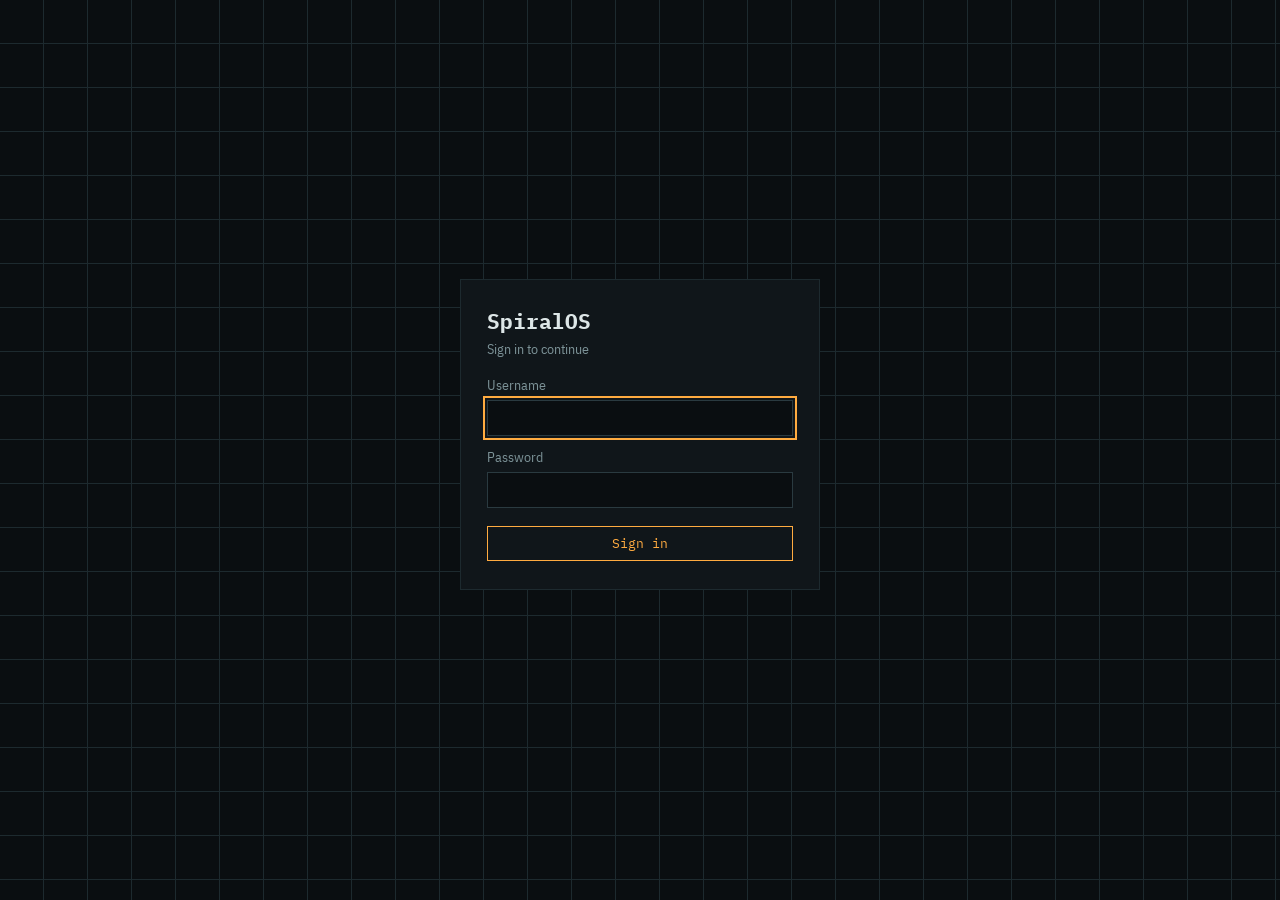
<file: src/main/resources/static/login.html>
<!DOCTYPE html>
<html lang="en">
<head>
  <meta charset="UTF-8">
  <meta name="viewport" content="width=device-width, initial-scale=1.0">
  <link rel="preconnect" href="https://fonts.googleapis.com">
  <link rel="preconnect" href="https://fonts.gstatic.com" crossorigin>
  <link href="https://fonts.googleapis.com/css2?family=IBM+Plex+Mono:wght@400;500;600;700&family=IBM+Plex+Sans+Condensed:wght@500;600;700&display=swap" rel="stylesheet">
  <link rel="stylesheet" href="style.css">
  <title>SpiralOS · Sign in</title>
</head>
<body class="login-body">
  <main class="login-card">
    <h1 class="login-brand">SpiralOS</h1>
    <p class="login-sub">Sign in to continue</p>
    <p class="form-msg error" id="login-msg" role="alert" hidden></p>
    <form method="post" action="/login">
      <label>Username<input name="username" type="text" autocomplete="username" required autofocus></label>
      <label>Password<input name="password" type="password" autocomplete="current-password" required></label>
      <input type="hidden" name="_csrf" id="csrf" value="">
      <button class="btn btn-primary" type="submit">Sign in</button>
    </form>
  </main>
  <script src="login.js"></script>
</body>
</html>
</file>
<file: src/main/resources/static/style.css>
:root {
  --bg: #0a0e11;
  --panel: #10161a;
  --line: #1d2a2f;
  --line-strong: #2a3a40;
  --text: #dde6e7;
  --text-dim: #7c9297;
  --text-faint: #44585d;

  --amber: #ffab40;
  --amber-dim: rgba(255, 171, 64, 0.12);
  --green: #4ddb9d;
  --green-dim: rgba(77, 219, 157, 0.12);
  --red: #ff5c5c;
  --red-dim: rgba(255, 92, 92, 0.14);

  --mono: 'IBM Plex Mono', ui-monospace, SFMono-Regular, Menlo, monospace;
  --sans: 'IBM Plex Sans Condensed', 'Segoe UI', sans-serif;
}

* {
  box-sizing: border-box;
  margin: 0;
  padding: 0;
}

html {
  scroll-behavior: smooth;
}

@media (prefers-reduced-motion: reduce) {
  html { scroll-behavior: auto; }
}

body {
  background-color: var(--bg);
  background-image:
    linear-gradient(var(--line) 1px, transparent 1px),
    linear-gradient(90deg, var(--line) 1px, transparent 1px);
  background-size: 44px 44px;
  background-position: -1px -1px;
  color: var(--text);
  font-family: var(--sans);
  padding: 28px 20px 60px;
  position: relative;
}

@media (prefers-color-scheme: light) {
  /* Instrument-panel dashboards stay dark regardless of OS theme;
     this is a deliberate choice, not an oversight. */
}

::selection {
  background: var(--amber-dim);
  color: var(--text);
}

a:focus-visible,
button:focus-visible {
  outline: 2px solid var(--amber);
  outline-offset: 2px;
}

.dashboard-container {
  max-width: 1040px;
  margin: 0 auto;
  position: relative;
}

/* One orchestrated load moment: a single scanline sweep down the page */
.scan-sweep {
  position: fixed;
  inset: 0;
  pointer-events: none;
  z-index: 50;
  background: linear-gradient(
    180deg,
    transparent 0%,
    rgba(255, 171, 64, 0.06) 45%,
    rgba(255, 171, 64, 0.15) 50%,
    rgba(255, 171, 64, 0.06) 55%,
    transparent 100%
  );
  transform: translateY(-100%);
  animation: sweep 1.1s ease-out 1;
}

@keyframes sweep {
  to { transform: translateY(100%); }
}

@media (prefers-reduced-motion: reduce) {
  .scan-sweep { display: none; }
}

/* Top bar */
.topbar {
  display: flex;
  justify-content: space-between;
  align-items: center;
  flex-wrap: wrap;
  gap: 14px;
  border: 1px solid var(--line);
  background-color: var(--panel);
  padding: 16px 22px;
  margin-bottom: 22px;
  position: sticky;
  top: 12px;
  z-index: 10;
}

#dashboard,
#processes,
#logs,
#settings {
  scroll-margin-top: 90px;
}

.brand {
  font-family: var(--mono);
  display: flex;
  align-items: baseline;
  gap: 8px;
}

.brand-name {
  font-weight: 600;
  font-size: 1.1rem;
  letter-spacing: 0.02em;
}

.brand-version {
  font-size: 0.78rem;
  color: var(--text-faint);
}

.nav-links {
  display: flex;
  gap: 22px;
  font-family: var(--sans);
  font-weight: 600;
}

.nav-links a {
  color: var(--text-dim);
  text-decoration: none;
  font-size: 0.92rem;
  padding-bottom: 4px;
  border-bottom: 2px solid transparent;
}

.nav-links a.active {
  color: var(--text);
  border-bottom-color: var(--amber);
}

.nav-links a:hover {
  color: var(--text);
}

.status-cluster {
  display: flex;
  align-items: center;
  gap: 16px;
  font-family: var(--mono);
  font-size: 0.85rem;
}

.clock {
  color: var(--text-dim);
  min-width: 7ch;
}

.status-line {
  display: inline-flex;
  align-items: center;
  gap: 6px;
  color: var(--green);
  font-weight: 600;
  letter-spacing: 0.03em;
}

.status-dot {
  width: 7px;
  height: 7px;
  border-radius: 50%;
  background-color: var(--green);
  display: inline-block;
  animation: pulse 2.4s ease-in-out infinite;
}

@keyframes pulse {
  0%, 100% { opacity: 1; }
  50% { opacity: 0.35; }
}

@media (prefers-reduced-motion: reduce) {
  .status-dot { animation: none; }
}

/* Metrics grid */
.metrics-grid {
  display: grid;
  grid-template-columns: repeat(auto-fit, minmax(260px, 1fr));
  gap: 1px;
  background-color: var(--line);
  border: 1px solid var(--line);
  margin-bottom: 22px;
}

.metric-card {
  background-color: var(--panel);
  padding: 20px 22px 18px;
  border-top: 2px solid var(--status-color, var(--text-faint));
}

.metric-head {
  display: flex;
  justify-content: space-between;
  align-items: baseline;
  margin-bottom: 10px;
}

.metric-label {
  font-size: 0.85rem;
  color: var(--text-dim);
}

.metric-flag {
  font-family: var(--mono);
  font-size: 0.72rem;
  color: var(--status-color, var(--text-faint));
}

.metric-value {
  font-family: var(--mono);
  font-size: 2.1rem;
  font-weight: 600;
  color: var(--text);
  margin-bottom: 12px;
  line-height: 1;
}

.metric-value .unit {
  font-size: 1rem;
  color: var(--text-dim);
  margin-left: 4px;
  font-weight: 500;
}

.sparkline {
  width: 100%;
  height: 30px;
  display: block;
  margin-bottom: 12px;
}

.sparkline polyline {
  fill: none;
  stroke: var(--status-color, var(--text-faint));
  stroke-width: 1.6;
  stroke-linejoin: round;
  stroke-linecap: round;
}

.metric-sub {
  font-family: var(--mono);
  font-size: 0.78rem;
  color: var(--text-faint);
  display: flex;
  justify-content: space-between;
}

.net-up { color: var(--text-faint); }
.net-down { color: var(--text-faint); }

/* Table section */
.table-section {
  border: 1px solid var(--line);
  background-color: var(--panel);
  padding: 20px 22px 6px;
  margin-bottom: 22px;
}

.table-section:last-child {
  margin-bottom: 0;
}

.table-head {
  display: flex;
  justify-content: space-between;
  align-items: baseline;
  flex-wrap: wrap;
  gap: 6px;
  margin-bottom: 14px;
}

.table-head h2 {
  font-size: 1rem;
  font-weight: 600;
  color: var(--text);
}

.table-sub {
  font-family: var(--mono);
  font-size: 0.75rem;
  color: var(--text-faint);
}

.process-table {
  width: 100%;
  border-collapse: collapse;
  table-layout: fixed;
  font-family: var(--mono);
  font-size: 0.86rem;
}

.process-table th {
  text-align: left;
  font-weight: 500;
  color: var(--text-faint);
  padding-bottom: 10px;
  padding-right: 16px;
  border-bottom: 1px solid var(--line);
}

.process-table td {
  padding: 12px 16px 12px 0;
  border-bottom: 1px solid var(--line);
  color: var(--text);
}

.col-pid { color: var(--text-dim); width: 70px; }
.col-num { text-align: right; width: 104px; }
.col-status { width: 130px; }

.process-table th.col-num { text-align: right; }

.status-cell {
  display: inline-flex;
  align-items: center;
  gap: 8px;
  color: var(--text-dim);
}

.status-sq {
  width: 8px;
  height: 8px;
  background-color: var(--green);
  flex-shrink: 0;
}

.status-cell.running .status-sq { background-color: var(--green); }
.status-cell.elevated .status-sq { background-color: var(--amber); }
.status-cell.stopped .status-sq { background-color: var(--red); }

.placeholder-note {
  font-family: var(--mono);
  font-size: 0.82rem;
  color: var(--text-faint);
  padding: 10px 0 18px;
}

.status-line.offline {
  color: var(--red);
}

.status-line.offline .status-dot {
  background-color: var(--red);
}

/* Responsive */
@media (max-width: 640px) {
  body { padding: 18px 14px 48px; background-size: 28px 28px; }
  .topbar { padding: 14px 16px; }
  .nav-links { gap: 14px; order: 3; width: 100%; }
  .status-cluster { gap: 10px; }
  .metric-value { font-size: 1.7rem; }
  .col-pid, .col-num, .col-status { width: auto; }
  .metric-sub { flex-direction: column; gap: 2px; }
}

/* ===== Multi-page additions ===== */

/* Controls */
.btn, .btn-link { font-family: var(--mono); font-size: 0.8rem; cursor: pointer; }
.btn { background: var(--panel); color: var(--text); border: 1px solid var(--line-strong); padding: 8px 14px; border-radius: 0; }
.btn:hover { border-color: var(--text-dim); }
.btn-primary { border-color: var(--amber); color: var(--amber); }
.btn-primary:hover { background: var(--amber-dim); }
.btn-link { background: none; border: none; color: var(--text-dim); padding: 0; }
.btn-link:hover { color: var(--text); text-decoration: underline; }
input, select { font-family: var(--mono); font-size: 0.85rem; background: var(--bg); color: var(--text); border: 1px solid var(--line-strong); padding: 8px 10px; border-radius: 0; }
input:focus-visible, select:focus-visible, .btn:focus-visible, .btn-link:focus-visible,
.th-btn:focus-visible, .log-view:focus-visible, .table-foot a:focus-visible { outline: 2px solid var(--amber); outline-offset: 2px; }

.toolbar { display: flex; flex-wrap: wrap; gap: 10px; align-items: center; margin-bottom: 14px; }
.toolbar input[type="search"] { flex: 1 1 200px; min-width: 160px; }
.toolbar label.inline { font-family: var(--mono); font-size: 0.8rem; color: var(--text-dim); display: flex; gap: 6px; align-items: center; }

/* Summary strip */
.stat-strip { display: grid; grid-template-columns: repeat(auto-fit, minmax(190px, 1fr)); gap: 1px; background: var(--line); border: 1px solid var(--line); margin-bottom: 22px; }
.stat { background: var(--panel); padding: 16px 20px; border-top: 2px solid var(--status-color, var(--text-faint)); }
.stat-label { font-size: 0.82rem; color: var(--text-dim); margin-bottom: 8px; }
.stat-value { font-family: var(--mono); font-size: 1.7rem; font-weight: 600; line-height: 1; }
.stat-value .unit { font-size: 0.9rem; color: var(--text-dim); margin-left: 4px; font-weight: 500; }

/* Tables */
.table-scroll { overflow-x: auto; }
.process-table.wide { min-width: 760px; }
.process-table td { overflow: hidden; text-overflow: ellipsis; white-space: nowrap; }
.col-user { width: 140px; }
.col-narrow { width: 90px; text-align: right; }
.process-table th.col-narrow { text-align: right; }
.th-btn { background: none; border: none; color: inherit; font: inherit; cursor: pointer; padding: 0; }
.th-btn:hover { color: var(--text); }
th[aria-sort="ascending"] .th-btn::after { content: " ▲"; color: var(--amber); }
th[aria-sort="descending"] .th-btn::after { content: " ▼"; color: var(--amber); }
th[aria-sort] .th-btn { color: var(--text); }
.table-foot { padding: 12px 0 14px; }
.table-foot a { font-family: var(--mono); font-size: 0.8rem; color: var(--text-dim); }
.table-foot a:hover { color: var(--text); }

/* Logs */
.log-view { font-family: var(--mono); font-size: 0.8rem; background: var(--bg); border: 1px solid var(--line); height: 60vh; overflow: auto; padding: 10px 12px; margin-bottom: 16px; }
.log-line { display: flex; gap: 10px; padding: 1px 0; }
.log-time { color: var(--text-faint); flex-shrink: 0; }
.log-level { flex-shrink: 0; width: 5ch; }
.log-msg { color: var(--text); min-width: 0; white-space: pre-wrap; word-break: break-word; }
.log-empty { color: var(--text-faint); }
.lvl-ERROR { color: var(--red); }
.lvl-WARN { color: var(--amber); }
.lvl-INFO { color: var(--green); }
.lvl-DEBUG, .lvl-TRACE { color: var(--text-dim); }

/* Settings */
.settings-form fieldset { border: 1px solid var(--line); margin-bottom: 18px; padding: 14px 16px 6px; min-width: 0; }
.settings-form legend { padding: 0 8px; font-weight: 600; font-size: 0.9rem; }
.field { display: grid; grid-template-columns: minmax(160px, 1fr) 140px; gap: 6px 16px; align-items: center; margin-bottom: 12px; }
.field label { font-size: 0.88rem; }
.field .hint { grid-column: 1 / -1; font-family: var(--mono); font-size: 0.72rem; color: var(--text-faint); margin-top: -4px; }
.form-actions { display: flex; gap: 10px; flex-wrap: wrap; margin-bottom: 14px; }
.form-msg { font-family: var(--mono); font-size: 0.8rem; min-height: 1.2em; margin-bottom: 10px; }
.form-msg.ok { color: var(--green); }
.form-msg.error { color: var(--red); }

/* Login */
.login-body { display: flex; align-items: center; justify-content: center; min-height: 100vh; }
.login-card { width: 100%; max-width: 360px; background: var(--panel); border: 1px solid var(--line); padding: 28px 26px; }
.login-brand { font-family: var(--mono); font-size: 1.3rem; }
.login-sub { color: var(--text-dim); font-size: 0.9rem; margin: 4px 0 18px; }
.login-card label { display: block; font-size: 0.85rem; color: var(--text-dim); margin-bottom: 12px; }
.login-card input[type="text"], .login-card input[type="password"] { width: 100%; margin-top: 6px; }
.login-card .btn { width: 100%; margin-top: 6px; }

@media (max-width: 640px) {
  .field { grid-template-columns: 1fr; }
  .log-line { flex-wrap: wrap; gap: 2px 10px; }
}

/* ===== Trends & alerts ===== */
:root {
  --series-cpu: #5aa9ff;
  --series-ram: #c58cff;
  --series-net: #3fd0c9;
}

.alert-banner { font-family: var(--mono); font-size: 0.82rem; color: var(--amber); background: var(--amber-dim); border: 1px solid var(--amber); padding: 10px 14px; margin-bottom: 14px; }
.alert-banner.crit { color: var(--red); background: var(--red-dim); border-color: var(--red); }

.range-group { display: flex; }
.range-btn { font-family: var(--mono); font-size: 0.75rem; background: var(--bg); color: var(--text-dim); border: 1px solid var(--line-strong); padding: 4px 10px; margin-left: -1px; cursor: pointer; }
.range-btn:hover { color: var(--text); }
.range-btn[aria-pressed="true"] { color: var(--amber); border-color: var(--amber); position: relative; z-index: 1; }
.range-btn:focus-visible { outline: 2px solid var(--amber); outline-offset: 2px; }

.chart-block { margin-bottom: 14px; }
.chart-legend { display: flex; flex-wrap: wrap; align-items: center; gap: 4px 16px; font-family: var(--mono); font-size: 0.75rem; color: var(--text-dim); margin-bottom: 6px; min-height: 1.2em; }
.key::before { content: ''; display: inline-block; width: 12px; height: 2px; margin-right: 6px; vertical-align: middle; background: currentColor; }
.key-cpu { color: var(--series-cpu); }
.key-ram { color: var(--series-ram); }
.key-net { color: var(--series-net); }
.chart-readout { margin-left: auto; color: var(--text); white-space: pre; }
.trend-chart { display: block; width: 100%; height: 200px; background: var(--bg); border: 1px solid var(--line); cursor: crosshair; }
.trend-chart.small { height: 120px; }
.chart-note { display: block; padding: 0 0 14px; }

.alert-list { list-style: none; margin: 0 0 14px; padding: 0; font-family: var(--mono); font-size: 0.8rem; }
.alert-item { display: grid; grid-template-columns: 9ch 9ch minmax(0, 1fr) auto; gap: 4px 12px; align-items: baseline; padding: 8px 0; border-top: 1px solid var(--line); }
.alert-item:first-child { border-top: none; }
.alert-level.WARNING { color: var(--amber); }
.alert-level.CRITICAL { color: var(--red); }
.alert-time { color: var(--text-faint); }
.alert-msg { color: var(--text); overflow-wrap: anywhere; }
.alert-state { color: var(--text-faint); white-space: nowrap; }
.alert-state.open { color: var(--amber); }

@media (max-width: 640px) {
  .alert-item { grid-template-columns: auto 1fr; }
  .alert-msg, .alert-state { grid-column: 1 / -1; }
  .chart-readout { margin-left: 0; width: 100%; }
}

/* ===== Alert culprits, storage ===== */
.alert-culprits { grid-column: 1 / -1; color: var(--text-dim); font-size: 0.75rem; overflow-wrap: anywhere; }

.disk-list { list-style: none; margin: 0 0 14px; padding: 0; font-family: var(--mono); font-size: 0.8rem; }
.disk-item { display: grid; grid-template-columns: minmax(80px, 12ch) minmax(80px, 1fr) auto; gap: 4px 14px; align-items: center; padding: 9px 0; border-top: 1px solid var(--line); }
.disk-item:first-child { border-top: none; }
.disk-mount { color: var(--text); overflow: hidden; text-overflow: ellipsis; white-space: nowrap; }
.disk-bar { display: block; height: 8px; background: var(--bg); border: 1px solid var(--line); }
.disk-fill { display: block; height: 100%; width: var(--pct, 0%); background: var(--status-color, var(--green)); }
.disk-size { color: var(--text-dim); white-space: nowrap; }
.disk-forecast { grid-column: 2 / -1; color: var(--text-faint); font-size: 0.75rem; }
.disk-forecast.warn { color: var(--amber); }
.disk-forecast.crit { color: var(--red); }

@media (max-width: 640px) {
  .disk-item { grid-template-columns: 1fr auto; }
  .disk-bar, .disk-forecast { grid-column: 1 / -1; }
}
</file>
